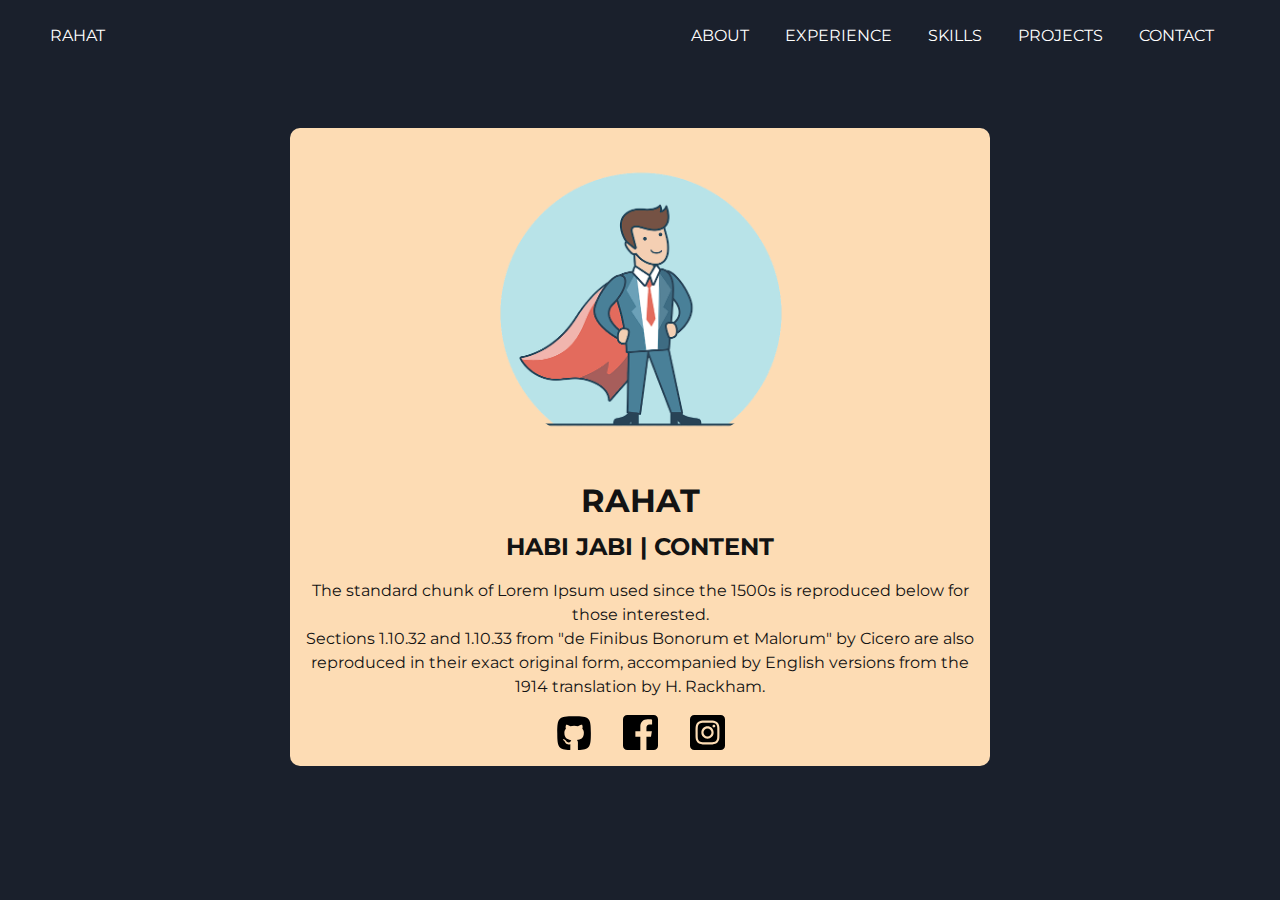
<file: index.html>
<!DOCTYPE html>
<html lang="en">
<head>
    <meta charset="UTF-8">
    <meta http-equiv="X-UA-Compatible" content="IE=edge">
    <meta name="viewport" content="width=device-width, initial-scale=1.0">
    <!-- seo -->
    <!-- favico -->
    <link rel="shortcut icon" href="images/favicon.ico" type="image/x-icon">
    <!-- fonts  -->
    <link rel="preconnect" href="https://fonts.googleapis.com">
    <link rel="preconnect" href="https://fonts.gstatic.com" crossorigin>
    <link href="https://fonts.googleapis.com/css2?family=Montserrat:wght@100;200;300;400;500;600;700;800;900&display=swap" rel="stylesheet">
    <title>Portfolio</title>
    <link rel="stylesheet" href="css/style.css">
</head>
<body>
   <main class="container">
<!-- navbar -->
        <nav class="container">
            <div class="nav_container">
                <a href="#" class="nav_link_title">Rahat</a>
                <div class="nav_all_links">
                    <a class="nav_link" href="#About">About</a>
                    <a class="nav_link" href="#Experience">Experience</a>
                    <a class="nav_link" href="#Skills">Skills</a>
                    <a class="nav_link" href="#Projects">Projects</a>
                    <a class="nav_link" href="#contact">contact</a>
                </div>
            </div>
        </nav>


        <div id="about" class="hero_part h_100">

            <img src="images/pro.png" class="hero_img" alt="">
            <h1 class="titel">RAHAT</h1>
            <h2 class="details">HABI JABI | CONTENT</h2>
            <p class="descrtiption_hero">The standard chunk of Lorem Ipsum used since the 1500s is reproduced below for those interested. <br> Sections 1.10.32 and 1.10.33 from "de Finibus Bonorum et Malorum" by Cicero are also reproduced in their exact original form, accompanied by English versions from the 1914 translation by H. Rackham.</p>

            <div class="social_link">
                <a href="https://github.com/rahatflr" target="_blank">

                    <img class="social_img" src="images/github.svg" alt="github">

                </a>



                <a href="https://www.facebook.com/Djrahatflr" target="_blank">

                    <img class="social_img" src="images/facebook.svg" alt="facebook">

                </a>



                <a href="https://www.instagram.com/djrahatflr/" target="_blank">

                    <img class="social_img" src="images/instagram.svg" alt="instagram">

                </a>


            </div>


        </div>




   </main>

   <!-- hero part -->











</body>
</html>

<!-- <link rel="apple-touch-icon" sizes="180x180" href="/apple-touch-icon.png">
<link rel="icon" type="image/png" sizes="32x32" href="/favicon-32x32.png">
<link rel="icon" type="image/png" sizes="16x16" href="/favicon-16x16.png">
<link rel="manifest" href="/site.webmanifest"> -->
</file>
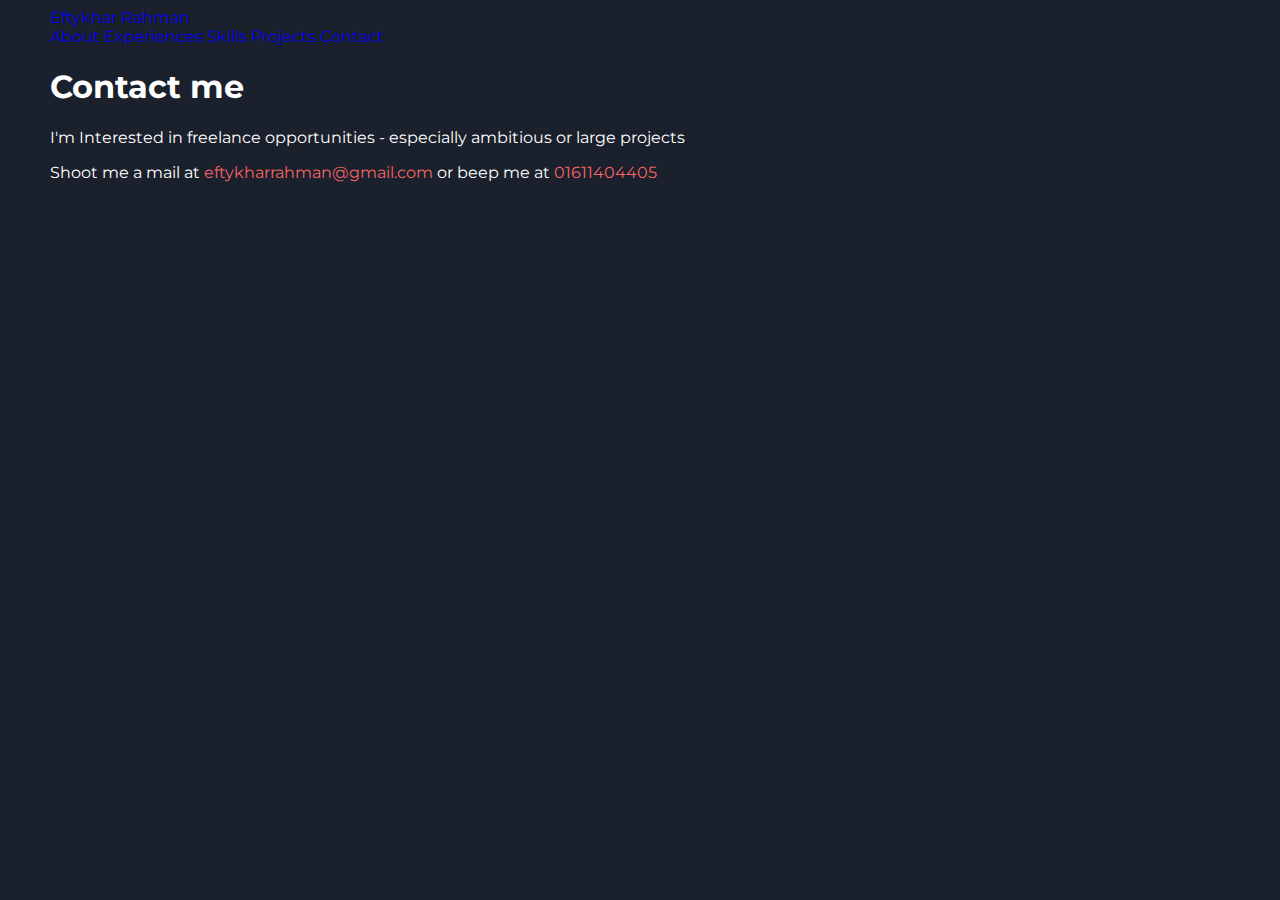
<file: pages/contact.html>
<!DOCTYPE html>
<html lang="en">

<head>
    <meta charset="UTF-8">
    <meta http-equiv="X-UA-Compatible" content="IE=edge">
    <meta name="viewport" content="width=device-width, initial-scale=1.0">

    <!-- meta tags for SEO -->
    <meta name="title" content="Eftykhar Rahman - Full Stack Web Developer | Freelance Developer">
    <meta name="description" content="Eftykhar Rahman is a full-stack web developer who is involved with coding and web development since 2018. Currently, working as a freelance developer.">
    <meta name="keywords" content="eftykhar, eftykhar rahman, web developer, freelance developer, full stack developer, mern stack developer">
    <meta name="robots" content="index, follow">
    <meta http-equiv="Content-Type" content="text/html; charset=utf-8">
    <meta name="language" content="English">
    <meta name="revisit-after" content="2 days">
    <meta name="author" content="Eftykhar Rahman">


    <!-- favicon -->
    <link rel="shortcut icon" href="./images/favicon.ico" type="image/x-icon">

    <!-- Google Font -->
    <link rel="preconnect" href="https://fonts.googleapis.com">
    <link rel="preconnect" href="https://fonts.gstatic.com" crossorigin>
    <link href="https://fonts.googleapis.com/css2?family=Montserrat:wght@300&display=swap" rel="stylesheet">

    <title>Contact - Eftykhar Rahman</title>
    <link rel="stylesheet" href="../css/style.css">
</head>

<body>
    <!-- Navbar -->
    <nav class="container">
        <div class="nav-container">
            <a href="/" class="nav-link-title">Eftykhar Rahman</a>
            <div class="nav-links">
                <a class="nav-link" href="../index.html#about">About</a>
                <a class="nav-link" href="../index.html#experiences">Experiences</a>
                <a class="nav-link" href="../index.html#skills">Skills</a>
                <a class="nav-link" href="https://github.com/iamraufu#projects" target="_blank">Projects</a>
                <a class="nav-link" href="./pages/contact.html">Contact</a>
            </div>
        </div>
    </nav>

    <main class="container">
        <h1>Contact me</h1>
        <p>I'm Interested in freelance opportunities - especially ambitious or large projects</p>
        <p>Shoot me a mail at <a href="mailto:eftykharrahman@gmail.com" style="color:#f56565">eftykharrahman@gmail.com</a> or beep me at <a href="tel:01611404405" style="color:#f56565">01611404405</a></p>
    </main>
</body>

</html>
</file>
<file: css/style.css>
*{
    font-family: 'Montserrat', sans-serif;
    text-decoration: none;
    box-sizing: border-box;
}

html{
    scroll-behavior: smooth;
}

body{
    background-color: #1a202c;
    color: white;
}

.container{
    width: 100%;
    margin: 0 auto;
}

.nav_container{
    display: flex;
    justify-content: space-between;
}

.nav_link_title,
.nav_link{
    color: white;
    font-size: 1rem;
    line-height: 1.5rem;
    margin: 1rem 0;
    transition: .5s;
    text-transform: uppercase;
    

}



.nav_link_title:hover,
.nav_link:hover{
    color: rgb(224, 169, 101);
   transition: .5s;

}

.nav_all_links{
    margin: 1rem 0;
}
.nav_link{
    padding: 0 1rem;
    position: relative;
}



/* hero */

.hero_part{
    margin: 4rem auto;
    padding: 1rem 0;
    background-color: rgb(253, 220, 180);
    max-width: 700px;
    border-radius: 10px;
    color: rgb(19, 19, 19);
}


.h_100{
    min-height: 50vh;
}


.hero_img{
margin: 0 auto;
max-width: 50%;
display: block;
width: auto;
border-radius: 50%;
padding: 1rem ;


}


.titel,.details,.descrtiption_hero{
    line-height: 24px;
    padding: 0 1rem ;
    text-align: center;
}


/* social icon */


.social_link{
    display: flex;
    justify-content: center;
    
    
}


.social_img {
    width: 35px;
    height: 35px;
    display: flex;
    justify-content: center;
    margin: 0 1rem;
 
}

.social_img:hover {
    color: brown;
}







@media (min-width: 576px) {
    .container {
        max-width: 540px;
    }
}

@media (min-width: 768px) {
    .container {
        max-width: 728px;
    }
}

@media (min-width: 992px) {
    .container {
        max-width: 962px;
    }
}

@media (min-width:1200px) {
    .container {
        max-width: 1180px;
    }
}
</file>
